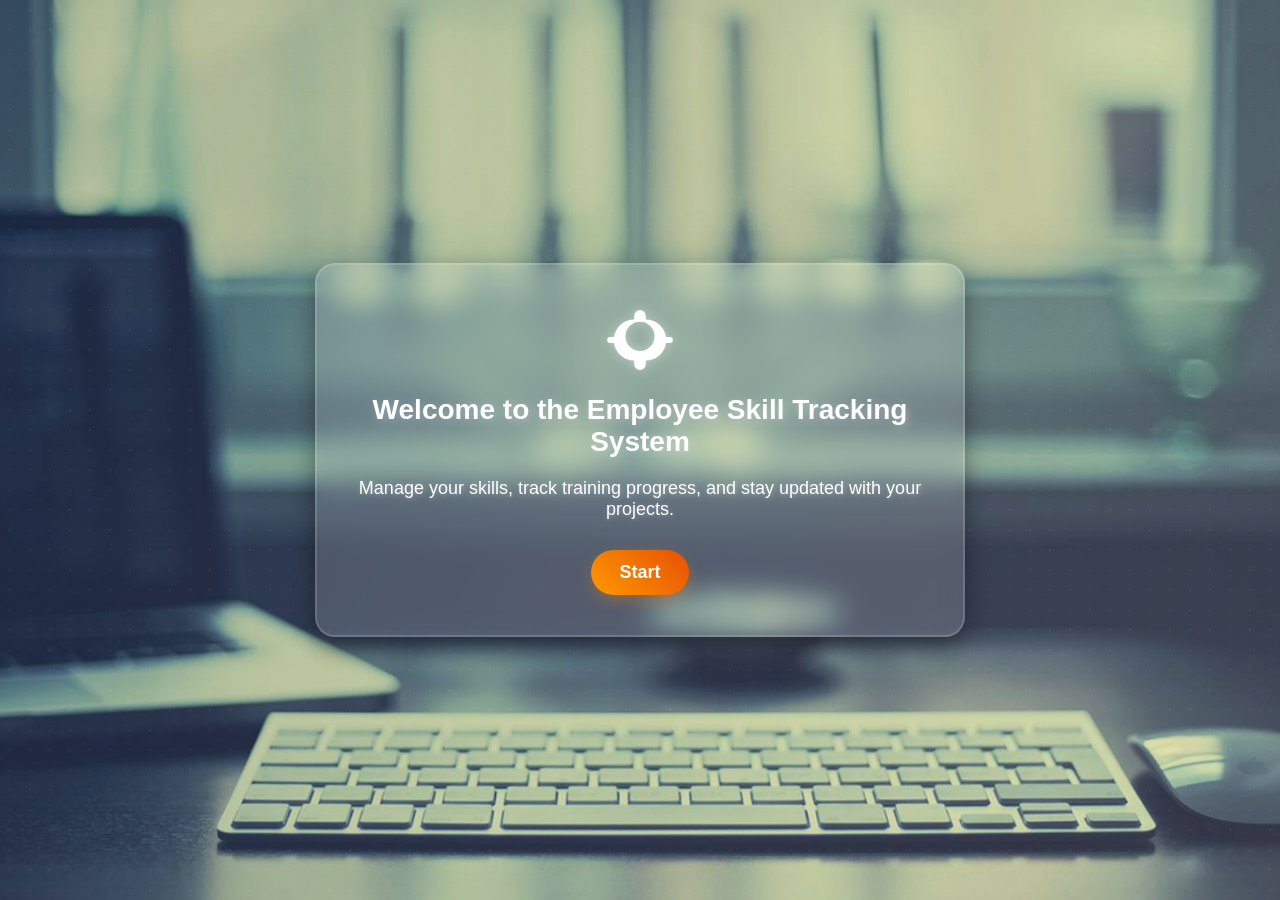
<file: html codes/index.html>
<!DOCTYPE html>
<html lang="en">
<head>
  <meta charset="UTF-8" />
  <meta name="viewport" content="width=device-width, initial-scale=1.0"/>
  <title>Employee Skill Tracking System - Home</title>
  <style>
    * {
      margin: 0;
      padding: 0;
      box-sizing: border-box;
      font-family: 'Poppins', sans-serif;
    }

    body {
      display: flex;
      justify-content: center;
      align-items: center;
      height: 100vh;
      background: url('p3.jpg') no-repeat center center fixed;
      background-size: cover;
      overflow: hidden;
      animation: fadeIn 1s ease-in;
    }

    @keyframes fadeIn {
      from { opacity: 0; transform: scale(0.98); }
      to { opacity: 1; transform: scale(1); }
    }

    .overlay {
      position: absolute;
      width: 100%;
      height: 100%;
      background: linear-gradient(120deg, rgba(0, 0, 0, 0.2), rgba(255, 140, 0, 0.1));
      z-index: 0;
    }

    .container {
      position: relative;
      max-width: 650px;
      background: rgba(255, 255, 255, 0.15);
      backdrop-filter: blur(12px);
      padding: 40px;
      border-radius: 20px;
      text-align: center;
      z-index: 1;
      box-shadow: 0px 10px 25px rgba(0,0,0,0.4);
      transition: transform 0.3s ease, box-shadow 0.3s ease;
      border: 2px solid rgba(255, 255, 255, 0.15);
    }

    .container:hover {
      transform: perspective(1000px) rotateX(5deg) translateY(-5px);
      box-shadow: 0px 10px 40px rgba(255, 136, 0, 0.6);
    }

    .icon {
      width: 70px;
      margin-bottom: 15px;
      animation: float 2.5s ease-in-out infinite;
      filter: drop-shadow(0px 0px 6px rgba(255, 255, 255, 0.4));
    }

    @keyframes float {
      0%, 100% { transform: translateY(0); }
      50% { transform: translateY(-10px); }
    }

    h1 {
      color: #ffffff;
      margin-bottom: 20px;
      font-size: 28px;
      text-shadow: 2px 2px 10px rgba(255, 255, 255, 0.3);
    }

    p {
      font-size: 18px;
      color: white;
      margin-bottom: 20px;
      text-shadow: 1px 1px 5px rgba(255, 255, 255, 0.3);
    }

    .btn {
      display: inline-block;
      padding: 12px 28px;
      background: linear-gradient(45deg, #ff9800, #e65100);
      color: white;
      text-decoration: none;
      border-radius: 30px;
      font-size: 18px;
      font-weight: bold;
      margin-top: 10px;
      transition: 0.3s ease;
      box-shadow: 0px 5px 15px rgba(255, 136, 0, 0.3);
    }

    .btn:hover {
      background: linear-gradient(45deg, #e65100, #ff5722);
      transform: scale(1.1);
      box-shadow: 0px 10px 25px rgba(255, 136, 0, 0.6);
    }

    .particles {
      position: absolute;
      top: 0;
      left: 0;
      width: 100%;
      height: 100%;
      pointer-events: none;
      background-image: radial-gradient(white 1px, transparent 1px);
      background-size: 20px 20px;
      opacity: 0.06;
      z-index: 0;
    }
  </style>
</head>
<body>
  <div class="overlay"></div>
  <div class="particles"></div>

  <div class="container">
    <!-- SVG Icon: Skill Graph or Gear Icon -->
    <svg class="icon" viewBox="0 0 24 24" fill="white" xmlns="http://www.w3.org/2000/svg">
      <path d="M12 1.75a2 2 0 0 1 2 2V5a7.001 7.001 0 0 1 6.91 6h1.34a1 1 0 0 1 0 2h-1.34a7.001 7.001 0 0 1-6.91 6v1.25a2 2 0 0 1-4 0V19a7.001 7.001 0 0 1-6.91-6H1.75a1 1 0 0 1 0-2H3.09A7.001 7.001 0 0 1 10 5V3.75a2 2 0 0 1 2-2zm0 4a5 5 0 1 0 5 5 5.006 5.006 0 0 0-5-5z"/>
    </svg>

    <h1>Welcome to the Employee Skill Tracking System</h1>
    <p>Manage your skills, track training progress, and stay updated with your projects.</p>
    <a href="login.html" class="btn">Start</a>
  </div>
</body>
</html>
</file>
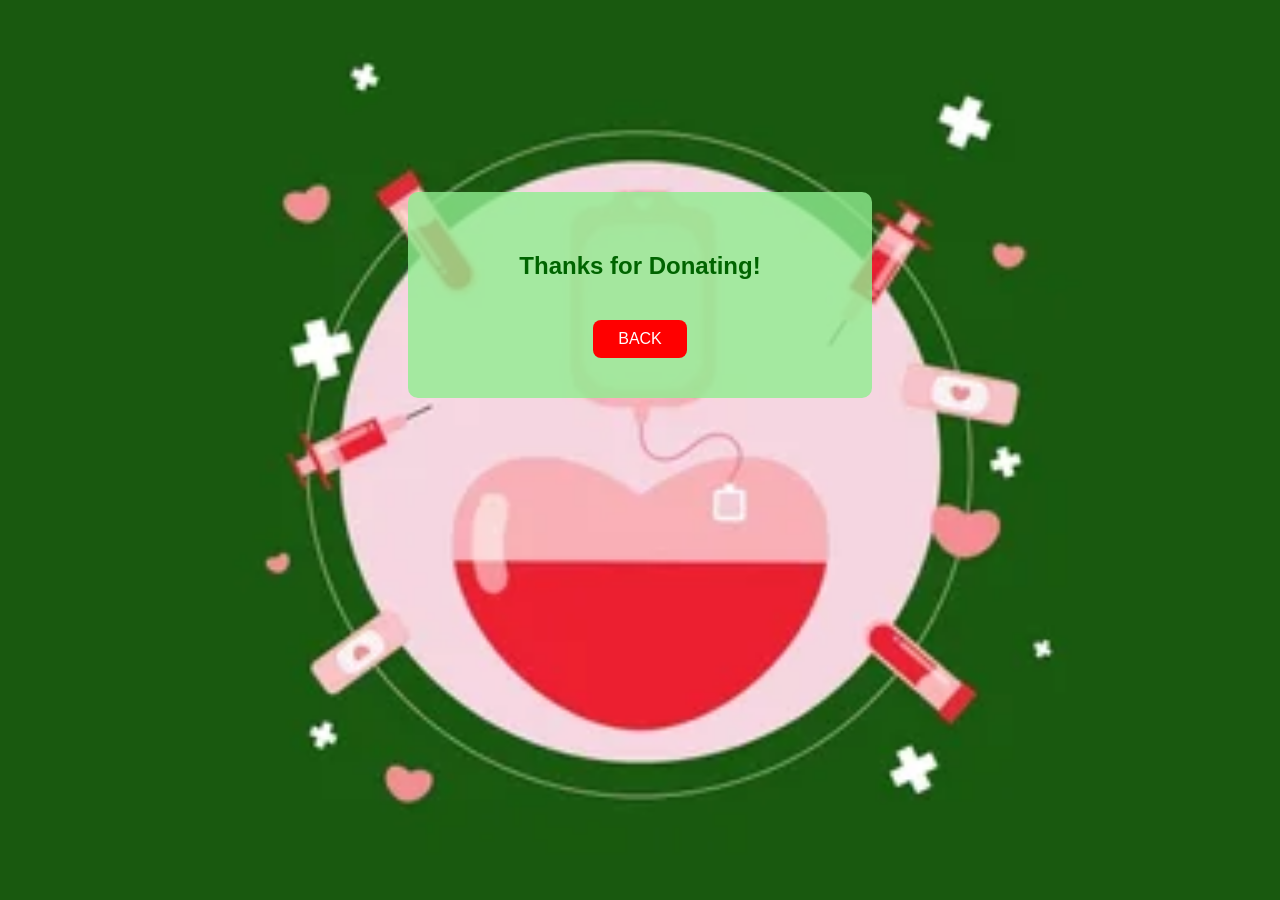
<file: thankyou.html>
<!DOCTYPE html>
<html lang="en">
<head>
  <meta charset="UTF-8" />
  <meta name="viewport" content="width=device-width, initial-scale=1.0"/>
  <title>Thank You</title>
  <style>
    body {
      margin: 0;
      background: url('bg4.jpg') no-repeat center center fixed;
      background-size: cover;
      font-family: Arial, sans-serif;
    }
    .container {
      background-color: rgba(144, 238, 144, 0.8);
      padding: 40px;
      border-radius: 10px;
      width: 30%;
      margin: 15% auto;
      text-align: center;
    }
    h2 {
      color: darkgreen;
    }
button {
  margin-top: 20px;
  padding: 10px 25px;
  background-color: red;
  color: white;
  border: none;
  border-radius: 8px;
  font-size: 16px;
  cursor: pointer;
  transition: transform 0.3s ease, background-color 0.3s ease;
}
button:hover {
  transform: scale(1.1);
  background-color: blue;
}
  </style>
</head>
<body>
  <div class="container">
    <h2>Thanks for Donating!</h2>
    <button onclick="location.href='index.html'">BACK</button>
  </div>
</body>
</html>
</file>
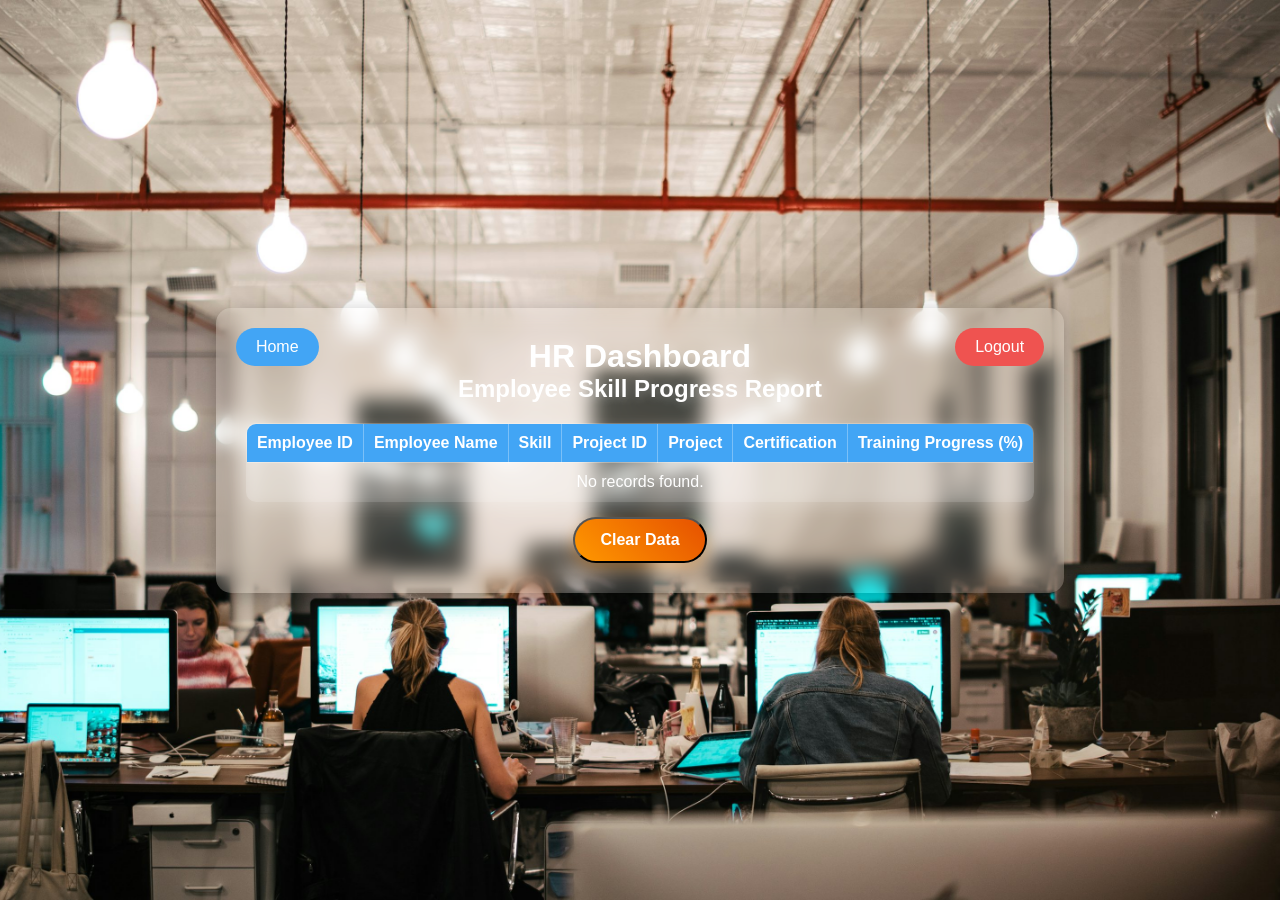
<file: html codes/ex hrdhashboard.html>
<!DOCTYPE html>
<html lang="en">
<head>
  <meta charset="UTF-8" />
  <meta name="viewport" content="width=device-width, initial-scale=1.0"/>
  <title>HR Dashboard</title>
  <style>
        * {
            margin: 0;
            padding: 0;
            box-sizing: border-box;
            font-family: 'Poppins', sans-serif;
        }

        body {
            display: flex;
            justify-content: center;
            align-items: center;
            height: 100vh;
            background: url('p1.jpeg') no-repeat center center fixed;
            background-size: cover;
            perspective: 1000px;
        }

        .container {
            max-width: 1000px;
            background: rgba(255, 255, 255, 0.15);
            backdrop-filter: blur(10px);
            padding: 30px;
            border-radius: 15px;
            box-shadow: 0px 5px 20px rgba(0, 0, 0, 0.3);
            text-align: center;
            position: relative;
            transition: transform 0.3s ease, box-shadow 0.3s ease;
            animation: fadeIn 1.5s ease-in-out;
        }

        @keyframes fadeIn {
            0% {
                opacity: 0;
                transform: scale(0.95);
            }
            100% {
                opacity: 1;
                transform: scale(1);
            }
        }

        .container:hover {
            transform: perspective(1000px) rotateX(5deg) translateY(-5px);
            box-shadow: 0px 5px 30px rgba(255, 136, 0, 0.5);
        }

        h1, h2 {
            color: #ffffff;
            text-shadow: 2px 2px 10px rgba(255, 255, 255, 0.3);
            animation: glowText 2s infinite alternate;
        }

        @keyframes glowText {
            from {
                text-shadow: 0 0 5px rgba(255, 152, 0, 0.3);
            }
            to {
                text-shadow: 0 0 20px rgba(255, 152, 0, 0.8);
            }
        }

        .btn {
            display: inline-block;
            padding: 12px 25px;
            background: linear-gradient(45deg, #ff9800, #e65100);
            color: white;
            text-decoration: none;
            border-radius: 30px;
            font-size: 16px;
            font-weight: bold;
            margin-top: 15px;
            transition: 0.3s ease-in-out;
            box-shadow: 0px 5px 15px rgba(255, 136, 0, 0.3);
            cursor: pointer;
        }

        .btn:hover {
            background: linear-gradient(45deg, #e65100, #ff5722);
            transform: scale(1.1);
            box-shadow: 0px 10px 20px rgba(255, 136, 0, 0.6);
        }

        .home-btn {
            position: absolute;
            top: 20px;
            left: 20px;
            background: #42a5f5;
            color: white;
            padding: 10px 20px;
            border-radius: 50px;
            text-decoration: none;
            font-size: 16px;
            transition: 0.3s;
        }

        .home-btn:hover {
            background: #1565c0;
            transform: scale(1.1);
        }

        .logout-btn {
            position: absolute;
            top: 20px;
            right: 20px;
            background: #ef5350;
            color: white;
            padding: 10px 20px;
            border-radius: 50px;
            text-decoration: none;
            font-size: 16px;
            transition: 0.3s;
        }

        .logout-btn:hover {
            background: #c62828;
            transform: scale(1.1);
        }

        table {
            width: 100%;
            border-collapse: collapse;
            margin-top: 20px;
            background: rgba(255, 255, 255, 0.2);
            color: white;
            backdrop-filter: blur(5px);
            border-radius: 10px;
            overflow: hidden;
            box-shadow: 0 5px 15px rgba(255, 255, 255, 0.2);
            transition: all 0.3s ease;
        }

        table, th, td {
            border: 1px solid rgba(255, 255, 255, 0.3);
        }

        th, td {
            padding: 10px;
            text-align: center;
        }

        th {
            background: #42a5f5;
            color: white;
        }

        td:hover {
            background: rgba(255, 255, 255, 0.2);
            transition: 0.3s;
        }

        tr.new-row {
            animation: fadeInRow 0.5s ease;
        }

        @keyframes fadeInRow {
            from {
                opacity: 0;
                transform: scale(0.98);
            }
            to {
                opacity: 1;
                transform: scale(1);
            }
        }
    </style>
</head>
<body>
  <div class="container">
    <!-- Home Button -->
    <a href="index.html" class="home-btn">Home</a>

    <!-- Logout Button -->
    <a href="login.html" class="logout-btn">Logout</a>

    <h1>HR Dashboard</h1>
    <h2>Employee Skill Progress Report</h2>

    <table>
      <thead>
        <tr>
          <th>Employee ID</th>
          <th>Employee Name</th>
          <th>Skill</th>
          <th>Project ID</th>
          <th>Project</th>
          <th>Certification</th>
          <th>Training Progress (%)</th>
        </tr>
      </thead>
      <tbody id="hrTableBody"></tbody>
    </table>

    <button onclick="clearData()" class="btn">Clear Data</button>

    <script>
      function loadHRData() {
        const employees = JSON.parse(localStorage.getItem("employees")) || [];
        const tableBody = document.getElementById("hrTableBody");

        if (employees.length === 0) {
          tableBody.innerHTML = "<tr><td colspan='7'>No records found.</td></tr>";
          return;
        }

        tableBody.innerHTML = "";
        employees.forEach(emp => {
          tableBody.innerHTML += `
            <tr>
              <td>${emp.id}</td>
              <td>${emp.name}</td>
              <td>${emp.skill}</td>
              <td>${emp.projectId}</td>
              <td>${emp.project}</td>
              <td>${emp.certification}</td>
              <td>${emp.progress}%</td>
            </tr>
          `;
        });
      }

      function clearData() {
        if (confirm("Are you sure you want to clear all employee records?")) {
          localStorage.removeItem("employees");
          loadHRData();
          alert("All records cleared.");
        }
      }

      window.onload = loadHRData;
    </script>
  </div>
</body>
</html>
</file>
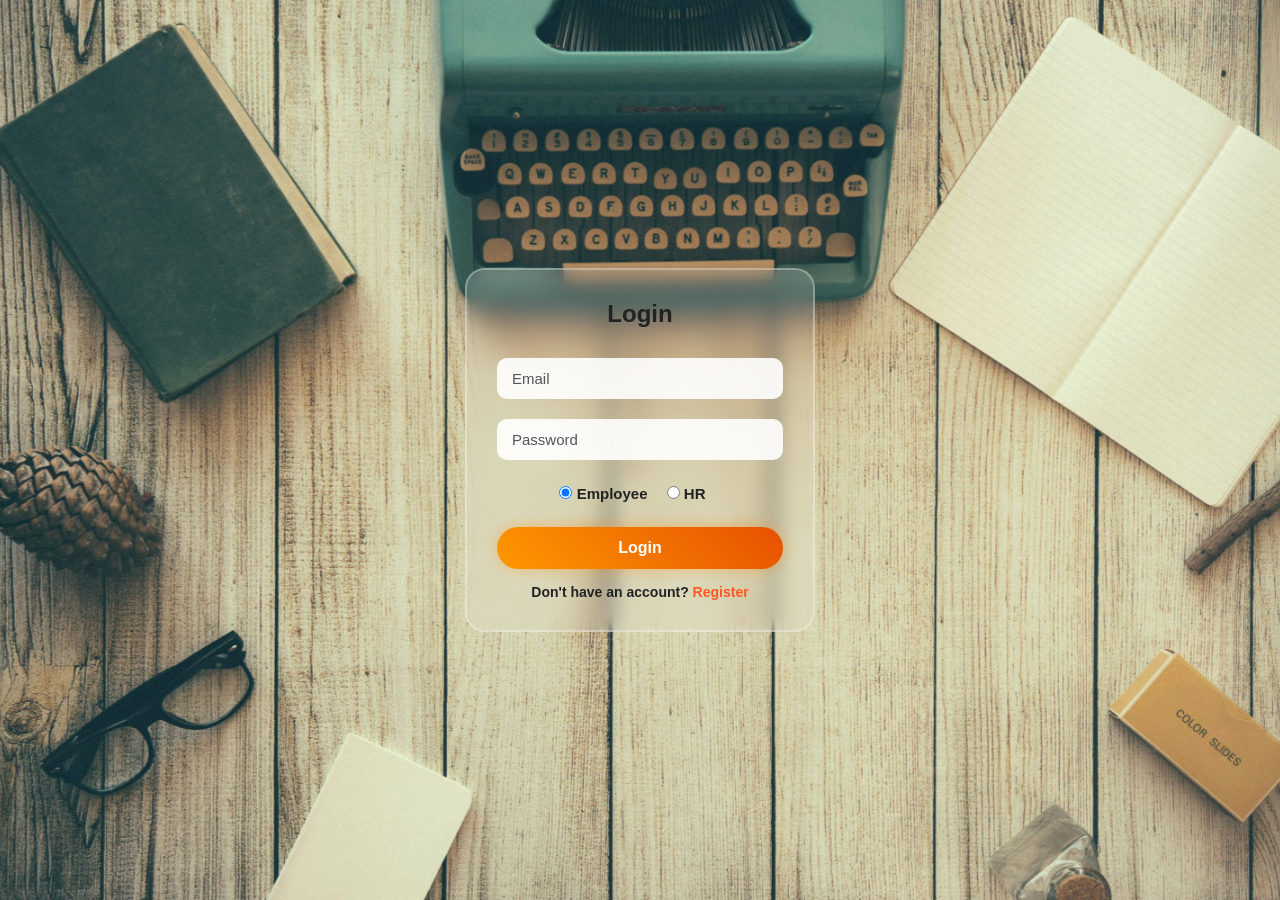
<file: html codes/login.html>
<!DOCTYPE html>
<html lang="en">
<head>
  <meta charset="UTF-8" />
  <meta name="viewport" content="width=device-width, initial-scale=1.0"/>
  <title>Employee Skill Tracking System - Login</title>
  <style>
    * {
      margin: 0;
      padding: 0;
      box-sizing: border-box;
      font-family: 'Poppins', sans-serif;
    }

    body {
      display: flex;
      justify-content: center;
      align-items: center;
      height: 100vh;
      background: url('P2.jpeg') no-repeat center center fixed;
      background-size: cover;
      overflow: hidden;
    }

    .container {
      position: relative;
      padding: 30px;
      border-radius: 20px;
      background: rgba(255, 255, 255, 0.15);
      backdrop-filter: blur(10px);
      width: 350px;
      text-align: center;
      border: 2px solid rgba(255, 255, 255, 0.3);
      animation: slideFadeIn 1.2s ease-out forwards;
      transform: translateY(20px);
      opacity: 0;
      box-shadow: 0 0 0 transparent;
      transition: transform 0.4s ease, box-shadow 0.4s ease;
    }

    .container:hover {
      transform: scale(1.03);
      box-shadow: 0 0 30px rgba(255, 136, 0, 0.5);
    }

    @keyframes slideFadeIn {
      from {
        transform: translateY(50px);
        opacity: 0;
      }
      to {
        transform: translateY(0);
        opacity: 1;
      }
    }

    h2 {
      color: #222;
      font-weight: bold;
      margin-bottom: 20px;
      animation: fadeIn 1s ease-in 0.4s forwards;
      opacity: 0;
    }

    .input-field {
      width: 100%;
      padding: 12px 15px;
      margin: 10px 0;
      border: none;
      border-radius: 10px;
      background: rgba(255, 255, 255, 0.9);
      color: #222;
      font-weight: bold;
      font-size: 15px;
      outline: none;
      transition: all 0.3s ease;
      opacity: 0;
      transform: translateY(15px);
      animation: fadeInUp 1s ease forwards;
    }

    .input-field:nth-child(1) { animation-delay: 0.6s; }
    .input-field:nth-child(2) { animation-delay: 0.8s; }

    .input-field:focus {
      box-shadow: 0 0 10px rgba(255, 136, 0, 0.7);
      border: 2px solid #ff9800;
    }

    .input-field::placeholder {
      color: #555;
      font-weight: normal;
    }

    .role-selection {
      margin: 15px 0;
      color: #222;
      font-size: 15px;
      font-weight: bold;
      animation: fadeIn 1s ease 1s forwards;
      opacity: 0;
    }

    .role-selection label {
      margin-right: 15px;
      cursor: pointer;
    }

    .btn {
      width: 100%;
      padding: 12px;
      background: linear-gradient(45deg, #ff9800, #e65100);
      color: white;
      border: none;
      border-radius: 25px;
      font-size: 16px;
      font-weight: bold;
      cursor: pointer;
      transition: transform 0.3s ease, box-shadow 0.3s ease;
      box-shadow: 0px 0px 15px rgba(255, 136, 0, 0.4);
      margin-top: 10px;
      animation: fadeInUp 1s ease 1.2s forwards;
      opacity: 0;
      transform: translateY(15px);
    }

    .btn:hover {
      background: linear-gradient(45deg, #e65100, #ff5722);
      transform: scale(1.07);
      box-shadow: 0px 0px 25px rgba(255, 136, 0, 0.8);
    }

    .btn:active {
      transform: scale(1.02);
      box-shadow: 0px 0px 20px rgba(255, 136, 0, 0.8);
    }

    p {
      margin-top: 15px;
      color: #222;
      font-size: 14px;
      font-weight: bold;
      animation: fadeIn 1s ease 1.4s forwards;
      opacity: 0;
    }

    a {
      color: #ff5722;
      text-decoration: none;
      font-weight: bold;
    }

    a:hover {
      text-decoration: underline;
    }

    @keyframes fadeIn {
      from { opacity: 0; }
      to { opacity: 1; }
    }

    @keyframes fadeInUp {
      from {
        opacity: 0;
        transform: translateY(20px);
      }
      to {
        opacity: 1;
        transform: translateY(0);
      }
    }
  </style>
</head>
<body>
  <div class="container">
    <h2>Login</h2>
    <form onsubmit="event.preventDefault(); validateLogin();">
      <input type="email" id="email" class="input-field" placeholder="Email" required />
      <input type="password" id="password" class="input-field" placeholder="Password" required />

      <div class="role-selection">
        <label><input type="radio" name="userType" value="employee" checked /> Employee</label>
        <label><input type="radio" name="userType" value="hr" /> HR</label>
      </div>

      <button type="submit" class="btn">Login</button>
    </form>
    <p>Don't have an account? <a href="register.html">Register</a></p>
  </div>

  <script>
    function validateLogin() {
      const email = document.getElementById("email").value;
      const password = document.getElementById("password").value;
      const userType = document.querySelector('input[name="userType"]:checked').value;

      const users = JSON.parse(localStorage.getItem("users")) || {};
      const hrUsers = JSON.parse(localStorage.getItem("hrUsers")) || { "hr@example.com": "hr123" };

      if (userType === "employee") {
        if (users[email] && users[email] === password) {
          alert("Employee Login successful!");
          localStorage.setItem("isHR", "false");
          window.location.href = "ex dhashboard.html";
        } else {
          alert("Invalid Employee email or password. Try again.");
        }
      } else {
        if (hrUsers[email] && hrUsers[email] === password) {
          alert("HR Login successful!");
          localStorage.setItem("isHR", "true");
          window.location.href = "ex hrdhashboard.html";
        } else {
          alert("Invalid HR email or password.");
        }
      }
    }
  </script>
</body>
</html>
</file>
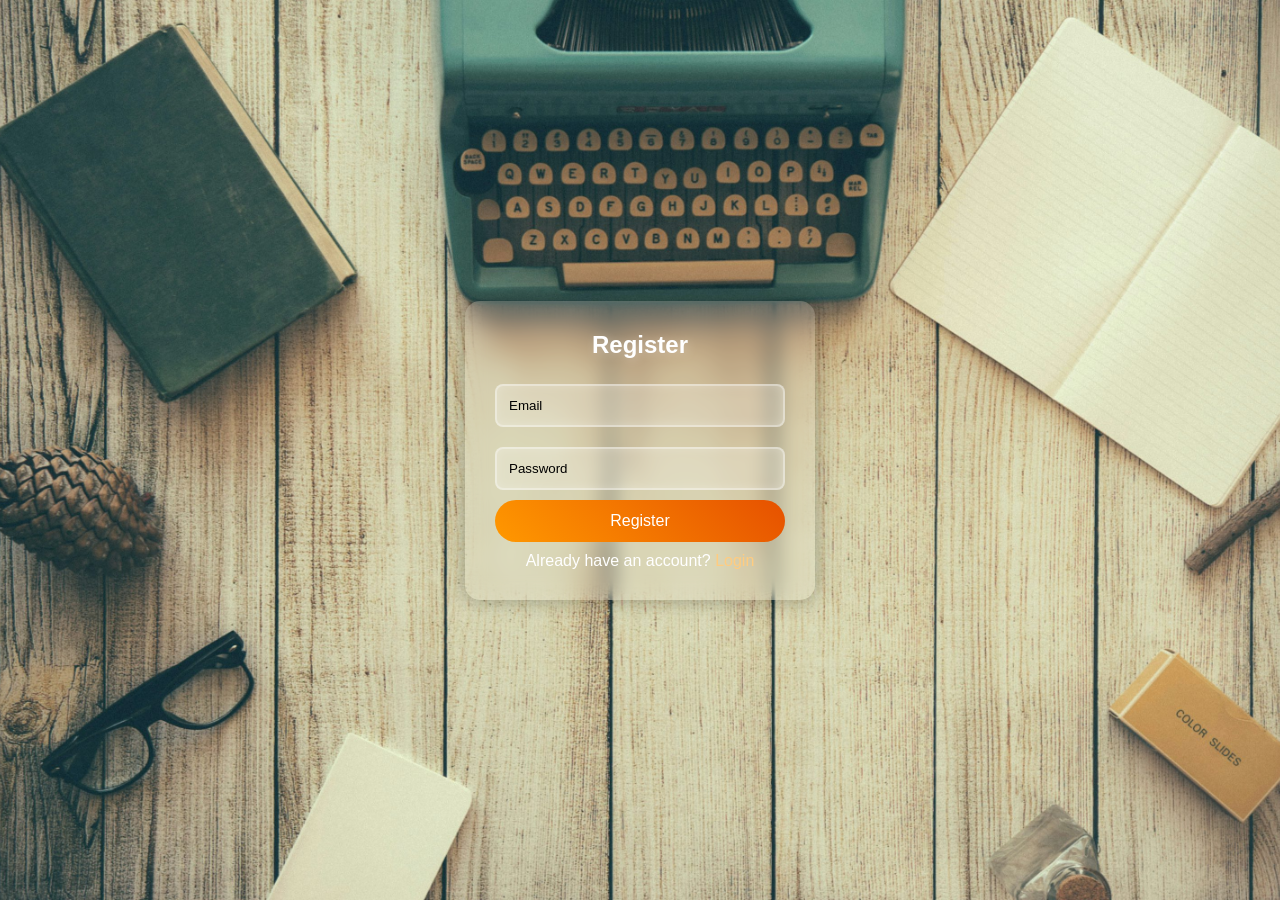
<file: html codes/register.html>
<!DOCTYPE html>
<html lang="en">
<head>
  <meta charset="UTF-8" />
  <meta name="viewport" content="width=device-width, initial-scale=1.0" />
  <title>Employee Skill Tracking System - Register</title>
  <style>
    * {
      margin: 0;
      padding: 0;
      box-sizing: border-box;
      font-family: 'Poppins', sans-serif;
    }

    body {
      display: flex;
      justify-content: center;
      align-items: center;
      height: 100vh;
      background: url('P2.jpeg') no-repeat center center fixed;
      background-size: cover;
      overflow: hidden;
      perspective: 1000px;
    }

    .container {
      background: rgba(255, 255, 255, 0.15);
      backdrop-filter: blur(10px);
      padding: 30px;
      border-radius: 15px;
      box-shadow: 0px 0px 20px rgba(0, 0, 0, 0.3);
      width: 350px;
      text-align: center;
      transform: perspective(1000px) rotateY(0deg);
      transition: transform 0.3s ease, box-shadow 0.3s ease;
    }

    .container:hover {
      transform: perspective(1000px) rotateY(5deg) translateY(-5px);
      box-shadow: 0px 0px 30px rgba(255, 136, 0, 0.5);
    }

    h2 {
      color: #ffffff;
      margin-bottom: 15px;
      text-shadow: 2px 2px 10px rgba(255, 255, 255, 0.3);
    }

    .input-field {
      width: 100%;
      padding: 12px;
      margin: 10px 0;
      border: 2px solid rgba(255, 255, 255, 0.4);
      border-radius: 8px;
      outline: none;
      background: rgba(255, 255, 255, 0.2);
      color: black; /* Changed to black */
      transition: 0.3s;
      box-shadow: inset 0px 0px 10px rgba(255, 255, 255, 0.2);
    }

    .input-field::placeholder {
      color: black; /* Placeholder color also black */
    }

    .input-field:focus {
      border-color: #ff9800;
      box-shadow: 0px 0px 15px rgba(255, 136, 0, 0.7);
    }

    .btn {
      width: 100%;
      padding: 12px;
      background: linear-gradient(45deg, #ff9800, #e65100);
      color: white;
      border: none;
      border-radius: 25px;
      font-size: 16px;
      cursor: pointer;
      transition: 0.3s;
    }

    .btn:hover {
      background: linear-gradient(45deg, #e65100, #ff5722);
      transform: scale(1.05);
      box-shadow: 0px 0px 15px rgba(255, 136, 0, 0.8);
    }

    p {
      margin-top: 10px;
      color: white;
    }

    a {
      color: #ffcc80;
      text-decoration: none;
    }

    a:hover {
      text-decoration: underline;
    }
  </style>
</head>
<body>
  <div class="container">
    <h2>Register</h2>
    <form onsubmit="event.preventDefault(); registerUser();">
      <input type="email" id="reg-email" class="input-field" placeholder="Email" required />
      <input type="password" id="reg-password" class="input-field" placeholder="Password" required />
      <button type="submit" class="btn">Register</button>
    </form>
    <p>Already have an account? <a href="login.html">Login</a></p>
  </div>

  <script>
    function registerUser() {
      let email = document.getElementById("reg-email").value;
      let password = document.getElementById("reg-password").value;

      let users = JSON.parse(localStorage.getItem("users")) || {};

      if (users[email]) {
        alert("User already exists. Please login.");
      } else {
        users[email] = password;
        localStorage.setItem("users", JSON.stringify(users));
        alert("Registration successful! Please login.");
        window.location.href = "login.html";
      }
    }
  </script>
</body>
</html>
</file>
